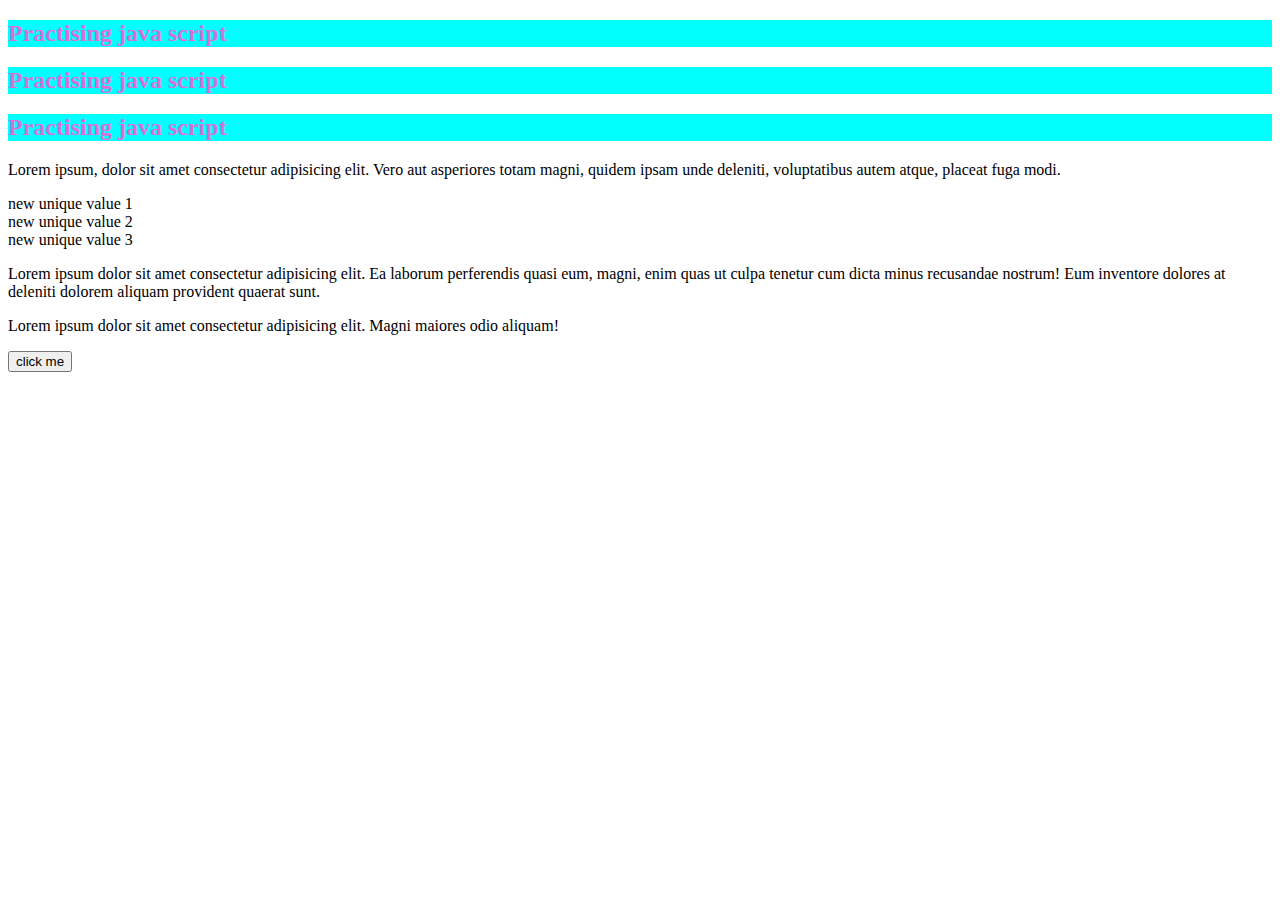
<file: Document Object Model 1/index.html>
<!DOCTYPE html>
<html lang="en">
<head>
    <meta charset="UTF-8">
    <meta name="viewport" content="width=device-width, initial-scale=1.0">
    <title>Document Object Model1</title>
    <link rel="stylesheet" href="style.css">
</head>
<body>
    <h2 id="heading">Practising java script</h2>
    <h2 id="heading2">Practising java script</h2>
    <h2>Practising java script</h2>
    <div class="container">
        <div class="inside"></div>
        <p>Lorem ipsum, dolor sit amet consectetur adipisicing elit. Vero aut asperiores totam magni, quidem ipsam unde deleniti, voluptatibus autem atque, placeat fuga modi.</p>
    </div>
    <div class="box">first box</div>
    <div class="box">second box</div>
    <div class="box">third box</div>
    <p class="para">Lorem ipsum dolor sit amet consectetur adipisicing elit. Ea laborum perferendis quasi eum, magni, enim quas ut culpa tenetur cum dicta minus recusandae nostrum! Eum inventore dolores at deleniti dolorem aliquam provident quaerat sunt.</p>
    <p class="para">Lorem ipsum dolor sit amet consectetur adipisicing elit. Magni maiores odio aliquam!</p>
    <button>click me</button>
    <script src="script.js"></script>
</body>
</html>
</file>
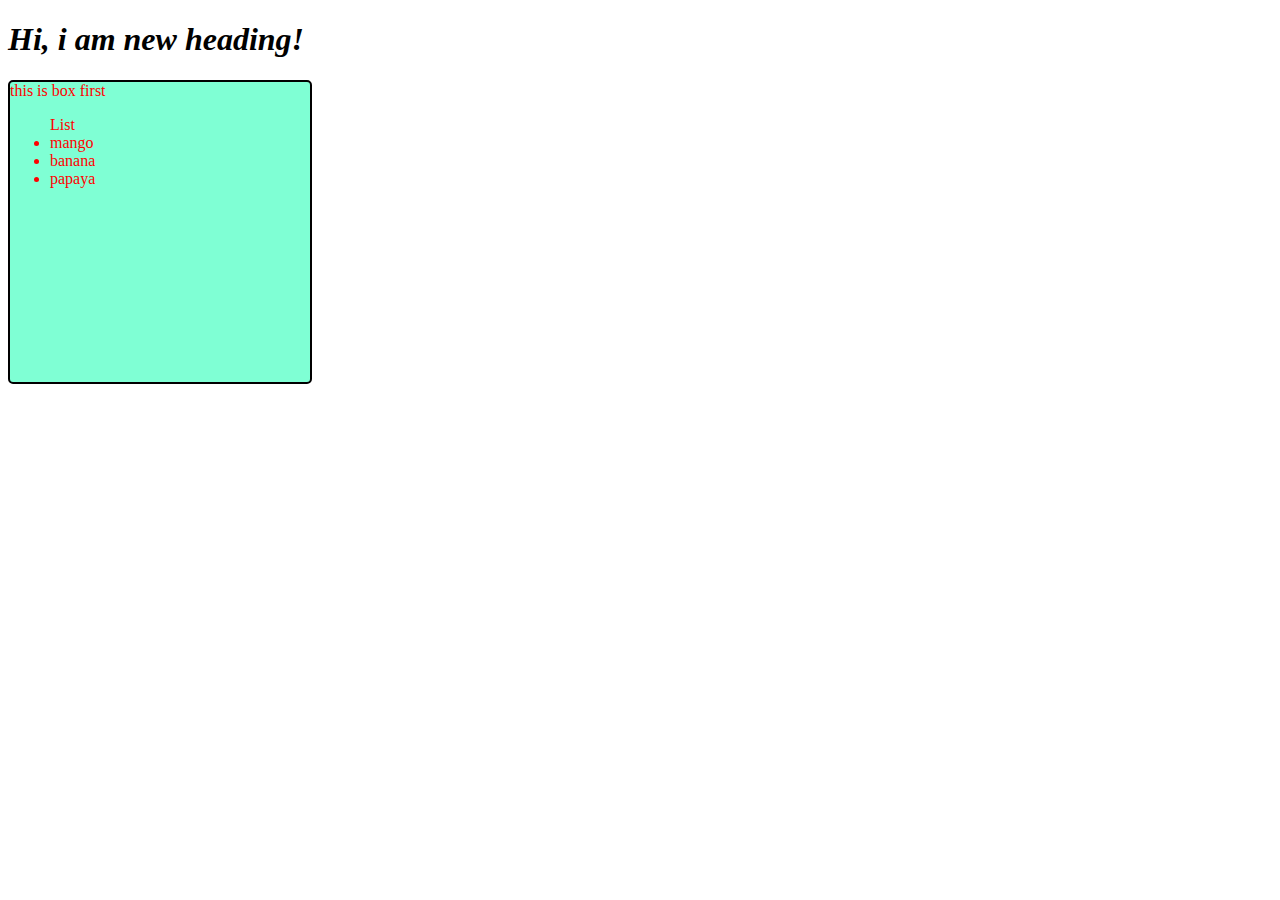
<file: Document Object Model 2/index.html>
<!DOCTYPE html>
<html lang="en">
<head>
    <meta charset="UTF-8">
    <meta name="viewport" content="width=device-width, initial-scale=1.0">
    <title>DOM2</title>
     <link rel="stylesheet" href="style.css"/>
</head>
<body>
    <div class="box">this is box first<ul>List<li>mango</li><li>banana</li><li>papaya</li></ul></div>
    <P id="paraid" name="paraname">Lorem ipsum dolor sit amet consectetur.</P>
    <script src="script.js"></script>
</body>
</html>
</file>
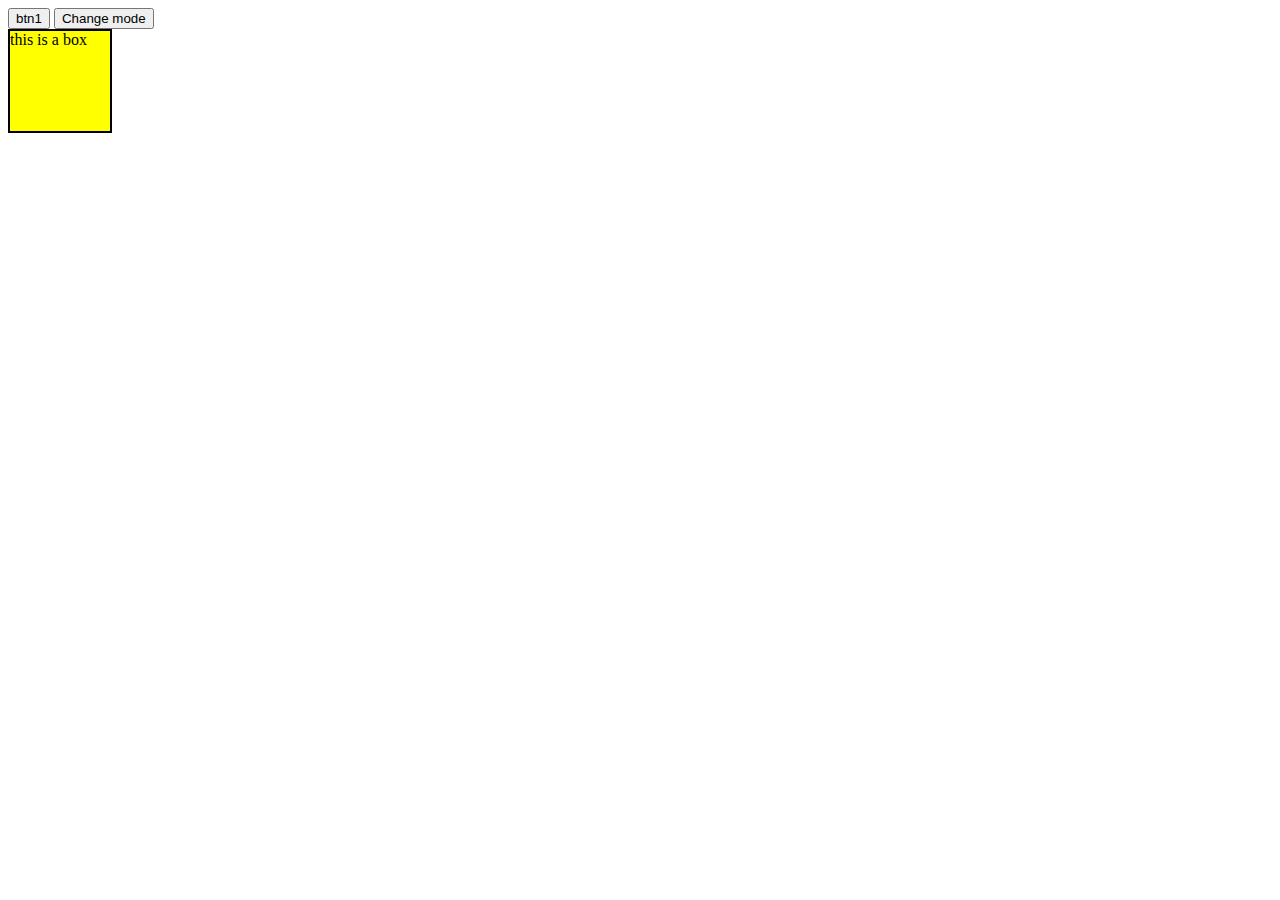
<file: Events in JS/index.html>
<!DOCTYPE html>
<html lang="en">
<head>
    <meta charset="UTF-8">
    <meta name="viewport" content="width=device-width, initial-scale=1.0">
    <title>Events In JS</title>
     <link rel="stylesheet" href="style.css"/>
</head>
<body>
    <button id="btn1">btn1</button>
    <button id = "mode">Change mode</button>
    <div>this is a box</div>
    <script src="script.js"></script>
</body>
</html>
</file>
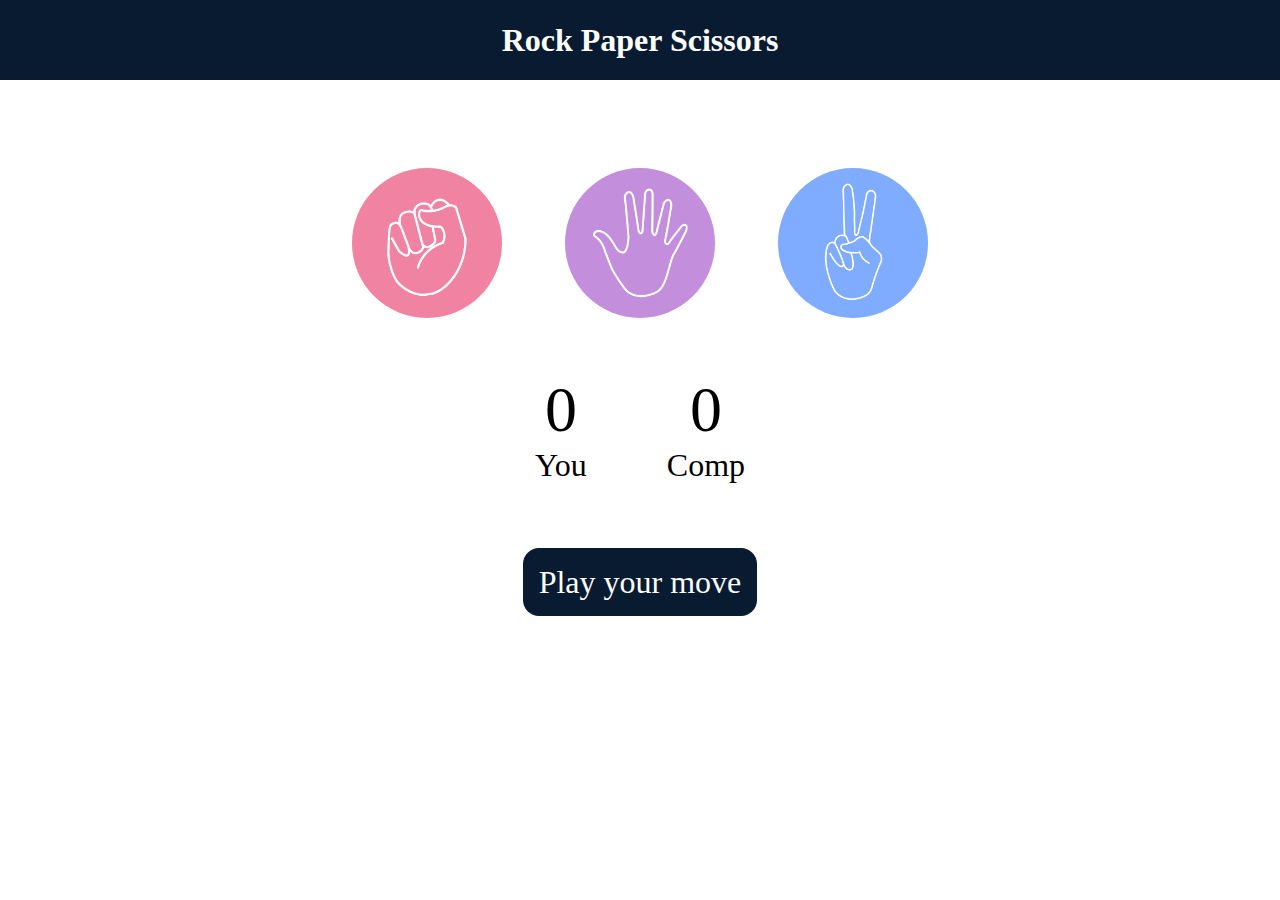
<file: StonePaperScissors/index.html>
<!DOCTYPE html>
<html lang="en">
  <head>
    <meta charset="UTF-8" />
    <meta name="viewport" content="width=device-width, initial-scale=1.0" />
    <title>Rock Paper Scissors Game</title>
    <link rel="stylesheet" href="style.css" />
  </head>
  <body>
    <h1>Rock Paper Scissors</h1>
    <div class="choices">
      <div class="choice" id="rock">
        <img src="./images/rock.png" />
      </div>
      <div class="choice" id="paper">
        <img src="./images/paper.png" />
      </div>
      <div class="choice" id="scissors">
        <img src="./images/scissors.png" />
      </div>
    </div>

    <div class="score-board">
      <div class="score">
        <p id="user-score">0</p>
        <p>You</p>
      </div>
      <div class="score">
        <p id="comp-score">0</p>
        <p>Comp</p>
      </div>
    </div>

    <div class="msg-container">
      <p id="msg">Play your move</p>
    </div>
    <script src="app.js"></script>
  </body>
</html>
</file>
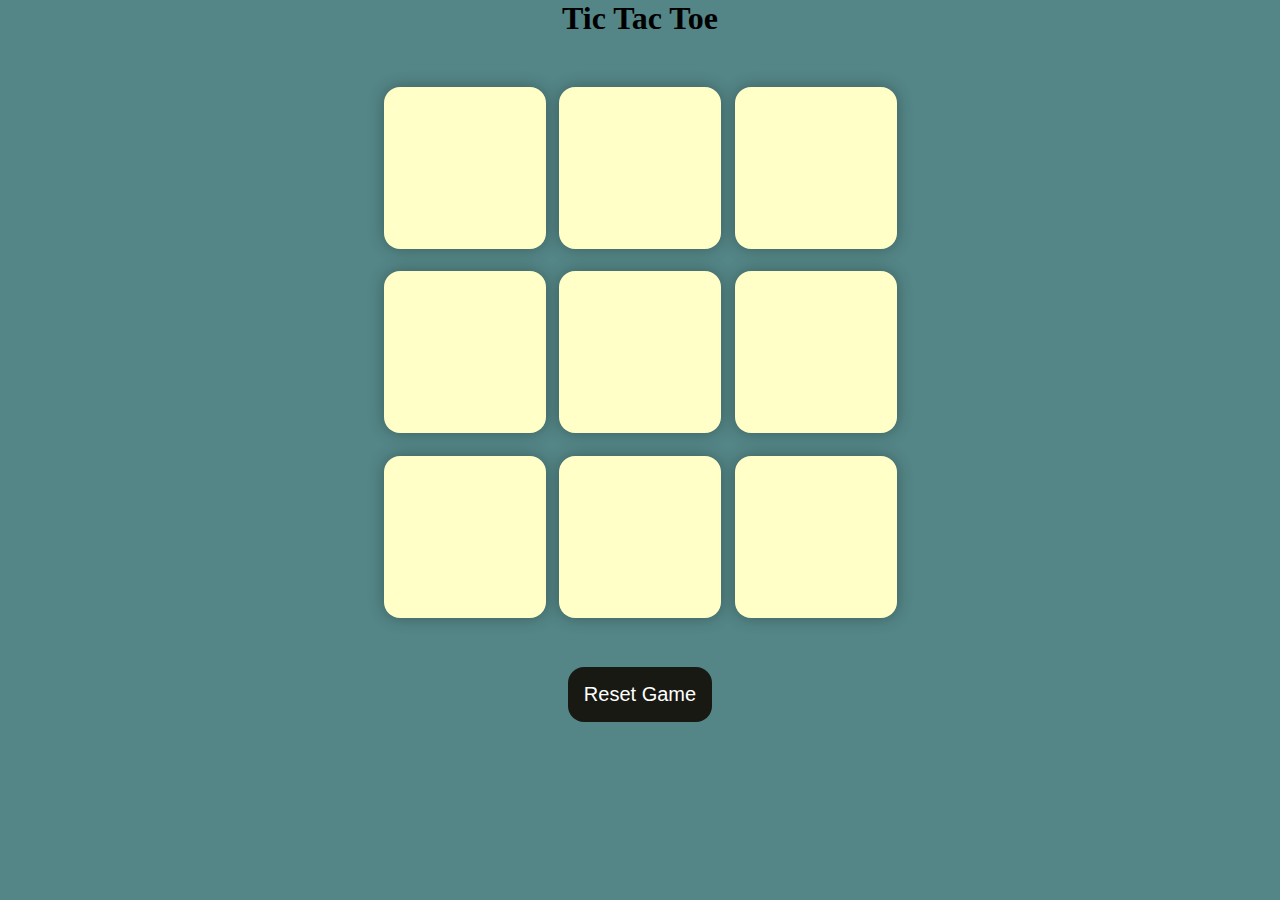
<file: Tic_Tac_Toe_Game/index.html>
<!DOCTYPE html>
<html lang="en">
  <head>
    <meta charset="UTF-8" />
    <meta name="viewport" content="width=device-width, initial-scale=1.0" />
    <title>Tic-Tac-Toe Game</title>
    <link rel="stylesheet" href="style.css" />
  </head>
  <body>
    <div class="msg-container hide">
      <p id="msg">Winner</p>
      <button id="new-btn">New Game</button>
    </div>
    <main>
      <h1>Tic Tac Toe</h1>
      <div class="container">
        <div class="game">
          <button class="box"></button>
          <button class="box"></button>
          <button class="box"></button>
          <button class="box"></button>
          <button class="box"></button>
          <button class="box"></button>
          <button class="box"></button>
          <button class="box"></button>
          <button class="box"></button>
        </div>
      </div>
      <button id="reset-btn">Reset Game</button>
    </main>
    <script src="app.js"></script>
  </body>
</html>
</file>
<file: Document Object Model 1/style.css>
h2{
    color: orchid;
    background-color: aqua;
}
</file>
<file: Document Object Model 2/style.css>
.box{
    height: 300px;
    width: 300px;
    border: 2px solid black;
    border-radius: 5px;
    color: red;
    background-color: aquamarine;
}
</file>
<file: Events in JS/style.css>
div{
    height: 100px;
    width: 100px;
    background-color: yellow;
    border: 2px solid black;
}

.dark{
    background-color: black;
    color: white;
}
.light{
    background-color: white;
    color: black;
}
</file>
<file: StonePaperScissors/style.css>
* {
    margin: 0;
    padding: 0;
    text-align: center;
  }
  
  h1 {
    background-color: #081b31;
    color: #fff;
    height: 5rem;
    line-height: 5rem;
  }
  
  .choice {
    height: 165px;
    width: 165px;
    border-radius: 50%;
    display: flex;
    justify-content: center;
    align-items: center;
  }
  
  .choice:hover {
    cursor: pointer;
    background-color: #081b31;
  }
  
  img {
    height: 150px;
    width: 150px;
    object-fit: cover;
    border-radius: 50%;
  }
  
  .choices {
    display: flex;
    justify-content: center;
    align-items: center;
    gap: 3rem;
    margin-top: 5rem;
  }
  
  .score-board {
    display: flex;
    justify-content: center;
    align-items: center;
    font-size: 2rem;
    margin-top: 3rem;
    gap: 5rem;
  }
  
  #user-score,
  #comp-score {
    font-size: 4rem;
  }
  
  .msg-container {
    margin-top: 5rem;
  }
  
  #msg {
    background-color: #081b31;
    color: #fff;
    font-size: 2rem;
    display: inline;
    padding: 1rem;
    border-radius: 1rem;
  }
</file>
<file: Tic_Tac_Toe_Game/style.css>
* {
    margin: 0;
    padding: 0;
  }
  
  body {
    background-color: #548687;
    text-align: center;
  }
  
  .container {
    height: 70vh;
    display: flex;
  
    justify-content: center;
    align-items: center;
  }
  
  .game {
    height: 60vmin;
    width: 60vmin;
    display: flex;
    flex-wrap: wrap;
    justify-content: center;
    align-items: center;
    gap: 1.5vmin;
  }
  
  .box {
    height: 18vmin;
    width: 18vmin;
    border-radius: 1rem;
    border: none;
    box-shadow: 0 0 1rem rgba(0, 0, 0, 0.3);
    font-size: 8vmin;
    color: #b0413e;
    background-color: #ffffc7;
  }
  
  #reset-btn {
    padding: 1rem;
    font-size: 1.25rem;
    background-color: #191913;
    color: #fff;
    border-radius: 1rem;
    border: none;
  }
  
  #new-btn {
    padding: 1rem;
    font-size: 1.25rem;
    background-color: #191913;
    color: #fff;
    border-radius: 1rem;
    border: none;
  }
  
  #msg {
    color: #ffffc7;
    font-size: 5vmin;
  }
  
  .msg-container {
    height: 100vmin;
    display: flex;
    justify-content: center;
    align-items: center;
    flex-direction: column;
    gap: 4rem;
  }
  
  .hide {
    display: none;
  }
</file>
